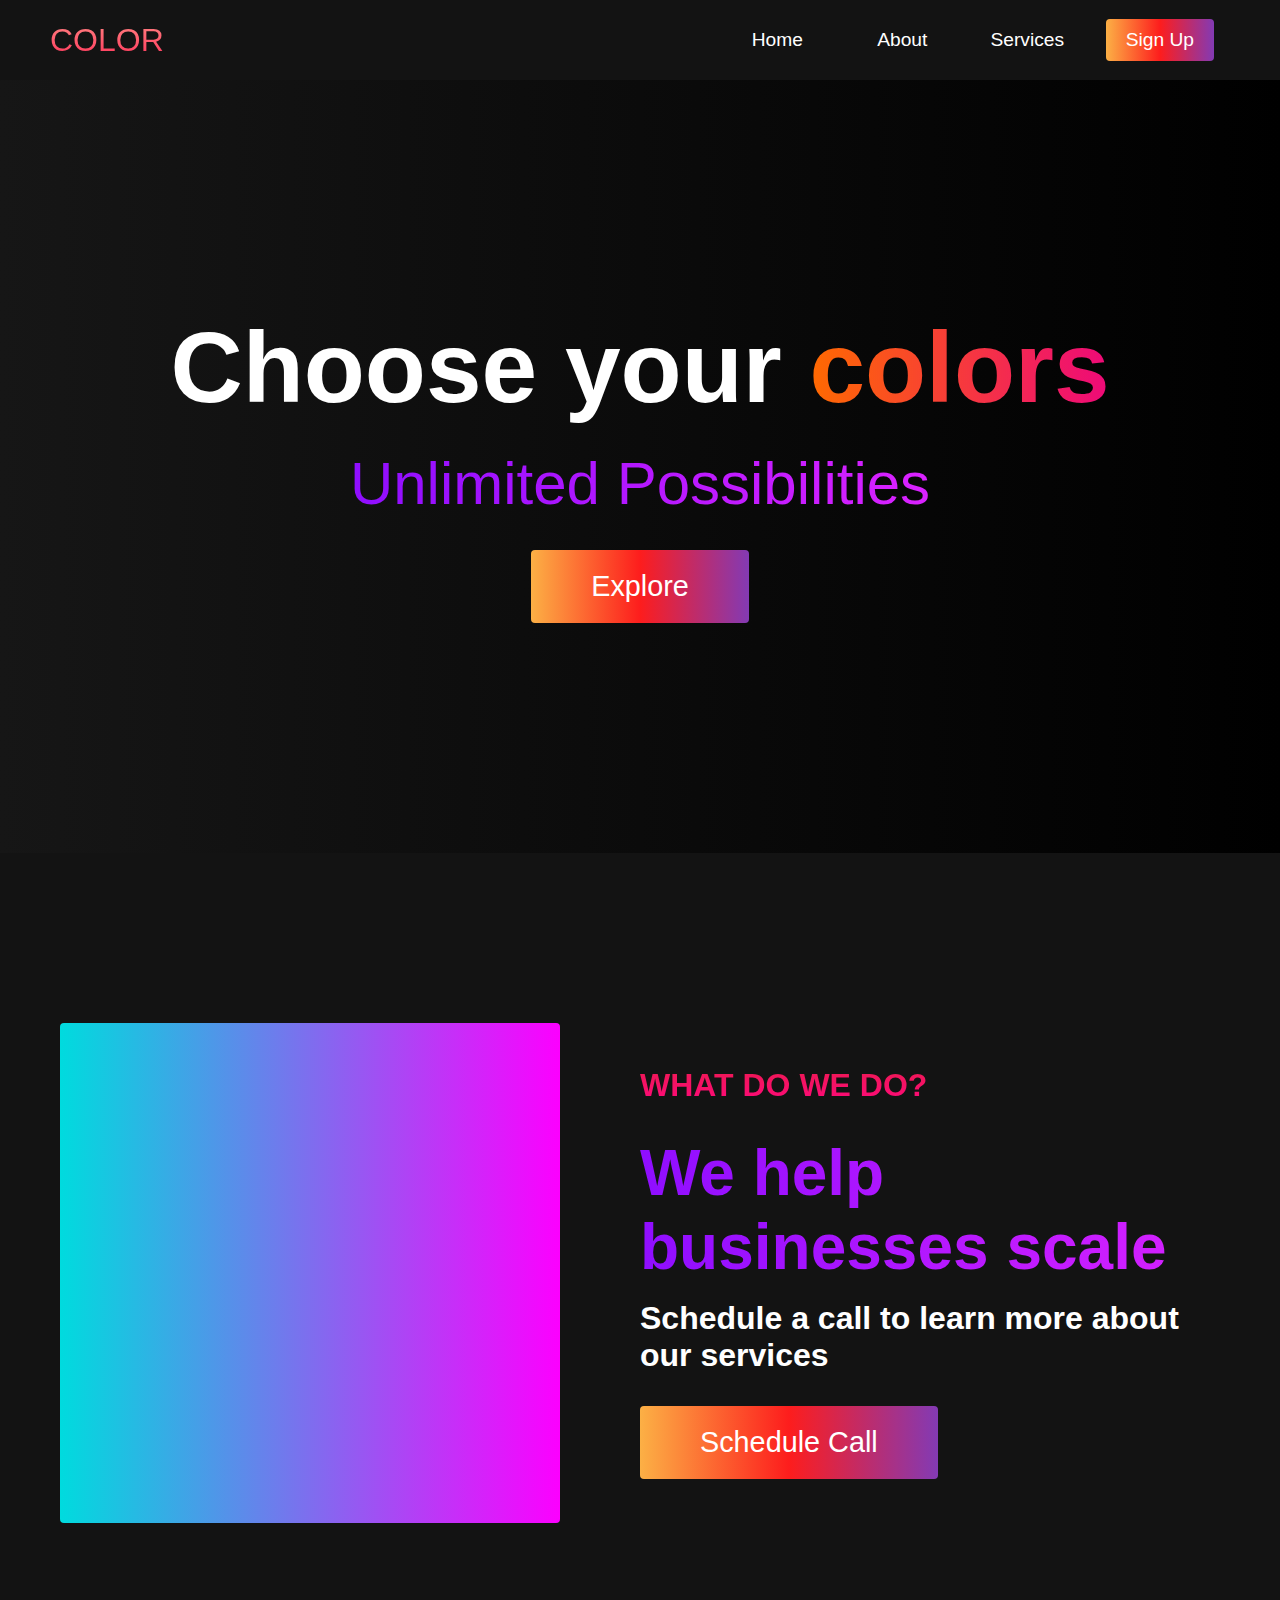
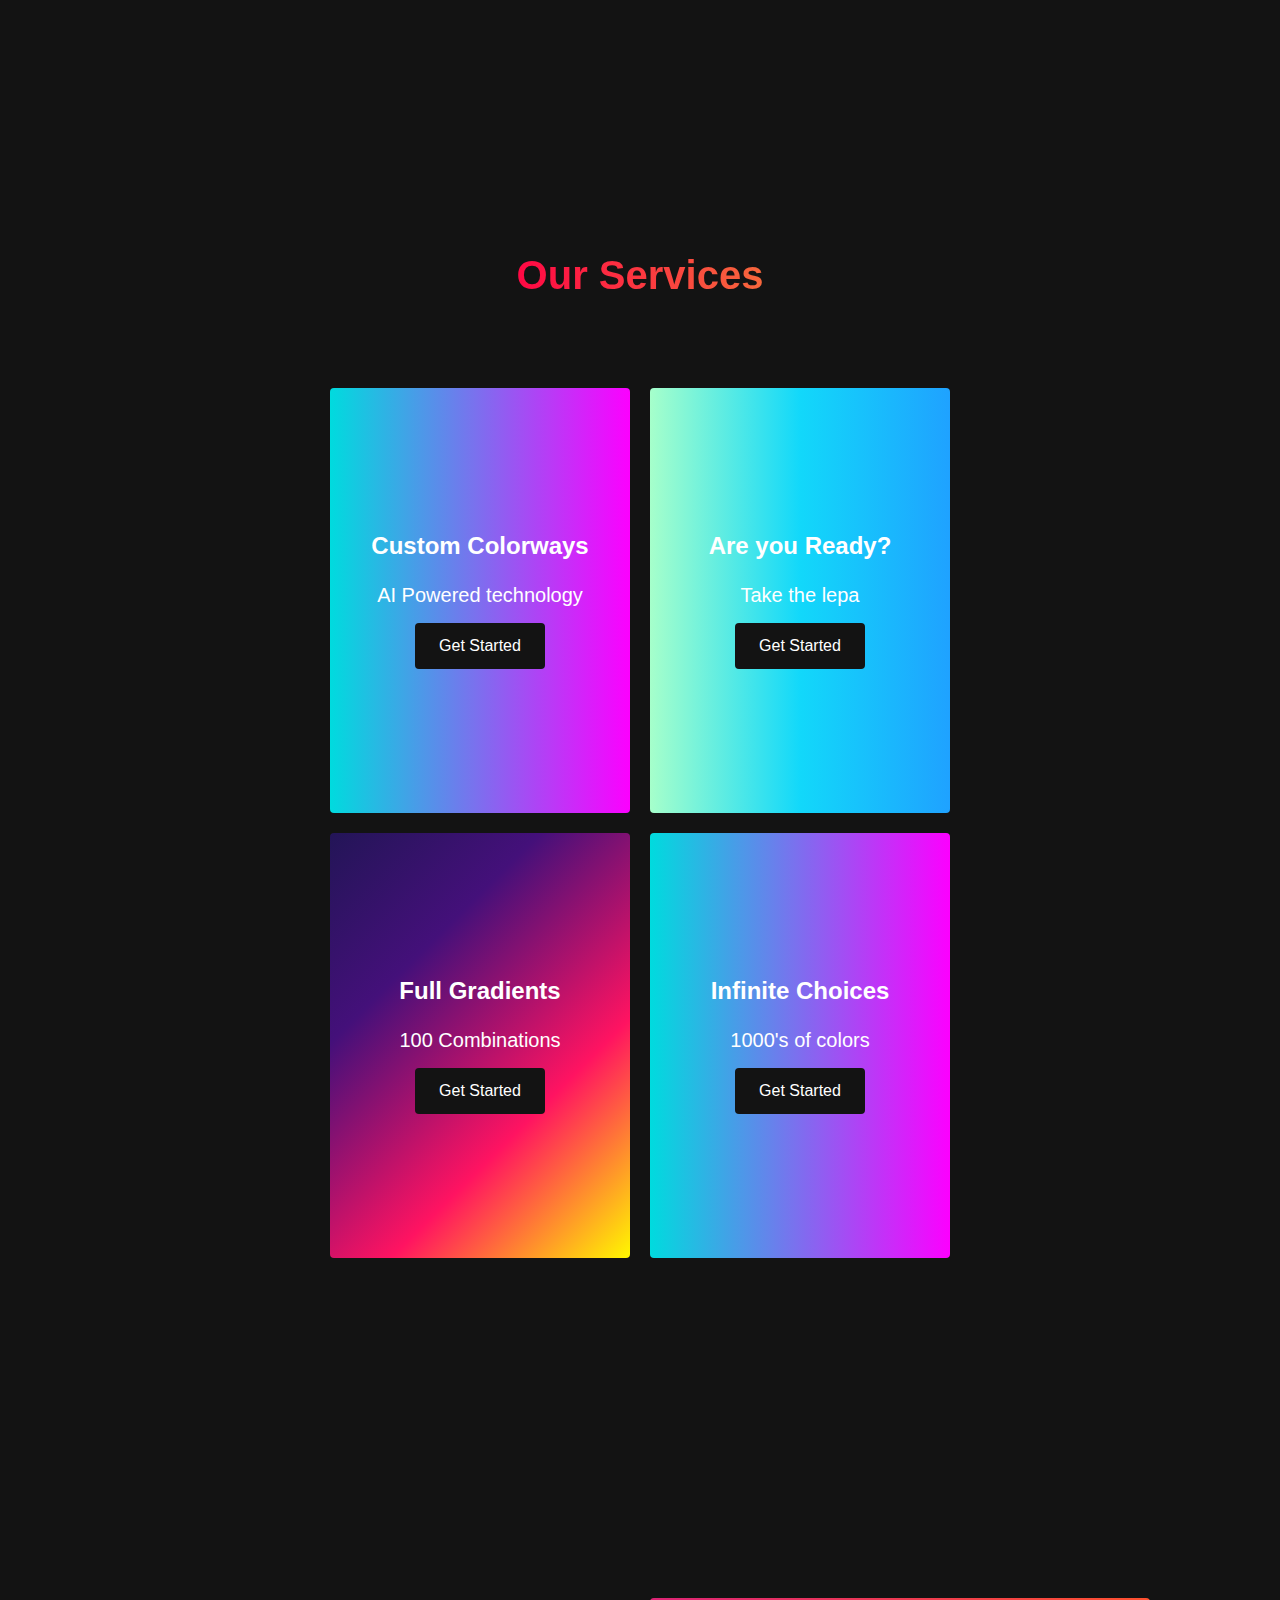
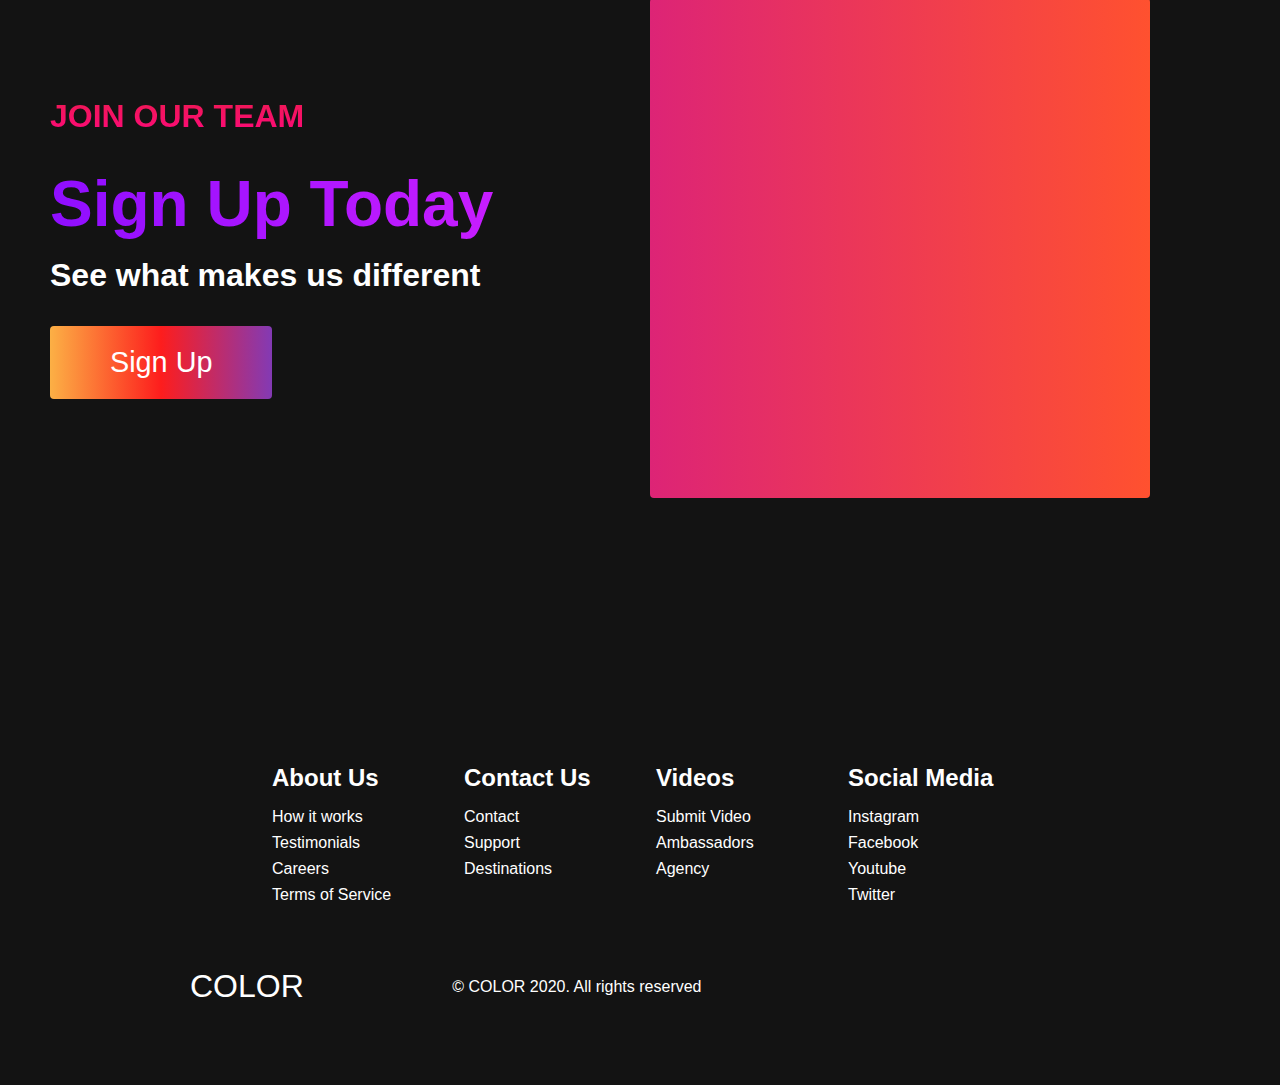
<file: index.html>
<!DOCTYPE html>
<html lang="en">
  <head>
    <meta charset="UTF-8" />
    <meta name="viewport" content="width=device-width, initial-scale=1.0" />
    <title>Scroll Website</title>
    <link rel="stylesheet" href="styles.css" />
    <link
      rel="stylesheet"
      href="https://use.fontawesome.com/releases/v5.14.0/css/all.css"
      integrity="sha384-HzLeBuhoNPvSl5KYnjx0BT+WB0QEEqLprO+NBkkk5gbc67FTaL7XIGa2w1L0Xbgc"
      crossorigin="anonymous"
    />
  </head>
  <body>
    <!-- Navbar Section -->
    <nav class="navbar">
      <div class="navbar__container">
        <a href="#home" id="navbar__logo">COLOR</a>
        <div class="navbar__toggle" id="mobile-menu">
          <span class="bar"></span> <span class="bar"></span>
          <span class="bar"></span>
        </div>
        <ul class="navbar__menu">
          <li class="navbar__item">
            <a href="#home" class="navbar__links" id="home-page">Home</a>
          </li>
          <li class="navbar__item">
            <a href="#about" class="navbar__links" id="about-page">About</a>
          </li>
          <li class="navbar__item">
            <a href="#services" class="navbar__links" id="services-page"
              >Services</a
            >
          </li>
          <li class="navbar__btn">
            <a href="#sign-up" class="button" id="signup">Sign Up</a>
          </li>
        </ul>
      </div>
    </nav>

    <!-- Hero Section -->
    <div class="hero" id="home">
      <div class="hero__container">
        <h1 class="hero__heading">Choose your <span>colors</span></h1>
        <p class="hero__description">Unlimited Possibilities</p>
        <button class="main__btn"><a href="#">Explore</a></button>
      </div>
    </div>

    <!-- About Section -->
    <div class="main" id="about">
      <div class="main__container">
        <div class="main__img--container">
          <div class="main__img--card"><i class="fas fa-layer-group"></i></div>
        </div>
        <div class="main__content">
          <h1>What do we do?</h1>
          <h2>We help businesses scale</h2>
          <p>Schedule a call to learn more about our services</p>
          <button class="main__btn"><a href="#">Schedule Call</a></button>
        </div>
      </div>
    </div>

    <!-- Services Section -->
    <div class="services" id="services">
      <h1>Our Services</h1>
      <div class="services__wrapper">
        <div class="services__card">
          <h2>Custom Colorways</h2>
          <p>AI Powered technology</p>
          <div class="services__btn"><button>Get Started</button></div>
        </div>
        <div class="services__card">
          <h2>Are you Ready?</h2>
          <p>Take the lepa</p>
          <div class="services__btn"><button>Get Started</button></div>
        </div>
        <div class="services__card">
          <h2>Full Gradients</h2>
          <p>100 Combinations</p>
          <div class="services__btn"><button>Get Started</button></div>
        </div>
        <div class="services__card">
          <h2>Infinite Choices</h2>
          <p>1000's of colors</p>
          <div class="services__btn"><button>Get Started</button></div>
        </div>
      </div>
    </div>

    <!-- Features Section -->
    <div class="main" id="sign-up">
      <div class="main__container">
        <div class="main__content">
          <h1>Join Our Team</h1>
          <h2>Sign Up Today</h2>
          <p>See what makes us different</p>
          <button class="main__btn"><a href="#">Sign Up</a></button>
        </div>
        <div class="main__img--container">
          <div class="main__img--card" id="card-2">
            <i class="fas fa-users"></i>
          </div>
        </div>
      </div>
    </div>

    <!-- Footer Section -->
    <div class="footer__container">
      <div class="footer__links">
        <div class="footer__link--wrapper">
          <div class="footer__link--items">
            <h2>About Us</h2>
            <a href="/sign__up">How it works</a> <a href="/">Testimonials</a>
            <a href="/">Careers</a> <a href="/">Terms of Service</a>
          </div>
          <div class="footer__link--items">
            <h2>Contact Us</h2>
            <a href="/">Contact</a> <a href="/">Support</a>
            <a href="/">Destinations</a>
          </div>
        </div>
        <div class="footer__link--wrapper">
          <div class="footer__link--items">
            <h2>Videos</h2>
            <a href="/">Submit Video</a> <a href="/">Ambassadors</a>
            <a href="/">Agency</a>
          </div>
          <div class="footer__link--items">
            <h2>Social Media</h2>
            <a href="/">Instagram</a> <a href="/">Facebook</a>
            <a href="/">Youtube</a> <a href="/">Twitter</a>
          </div>
        </div>
      </div>
      <section class="social__media">
        <div class="social__media--wrap">
          <div class="footer__logo">
            <a href="/" id="footer__logo">COLOR</a>
          </div>
          <p class="website__rights">© COLOR 2020. All rights reserved</p>
          <div class="social__icons">
            <a href="/" class="social__icon--link" target="_blank"
              ><i class="fab fa-facebook"></i
            ></a>
            <a href="/" class="social__icon--link"
              ><i class="fab fa-instagram"></i
            ></a>
            <a href="/" class="social__icon--link"
              ><i class="fab fa-youtube"></i
            ></a>
            <a href="/" class="social__icon--link"
              ><i class="fab fa-linkedin"></i
            ></a>
            <a href="/" class="social__icon--link"
              ><i class="fab fa-twitter"></i
            ></a>
          </div>
        </div>
      </section>
    </div>

    <script src="app.js"></script>
  </body>
</html>
</file>
<file: styles.css>
* {
  box-sizing: border-box;
  margin: 0;
  padding: 0;
  font-family: 'Kumbh Sans', sans-serif;
  scroll-behavior: smooth;
}

.navbar {
  background: #131313;
  height: 80px;
  display: flex;
  justify-content: center;
  align-items: center;
  font-size: 1.2rem;
  position: sticky;
  top: 0;
  z-index: 999;
}

.navbar__container {
  display: flex;
  justify-content: space-between;
  height: 80px;
  z-index: 1;
  width: 100%;
  max-width: 1300px;
  margin: 0 auto;
  padding: 0 50px;
}

#navbar__logo {
  background-color: #ff8177;
  background-image: linear-gradient(to top, #ff0844 0%, #ffb199 100%);
  background-size: 100%;
  -webkit-background-clip: text;
  -moz-background-clip: text;
  -webkit-text-fill-color: transparent;
  -moz-text-fill-color: transparent;
  display: flex;
  align-items: center;
  cursor: pointer;
  text-decoration: none;
  font-size: 2rem;
}

.navbar__menu {
  display: flex;
  align-items: center;
  list-style: none;
}

.navbar__item {
  height: 80px;
}

.navbar__links {
  color: #fff;
  display: flex;
  align-items: center;
  justify-content: center;
  width: 125px;
  text-decoration: none;
  height: 100%;
  transition: all 0.3s ease;
}

.navbar__btn {
  display: flex;
  justify-content: center;
  align-items: center;
  padding: 0 1rem;
  width: 100%;
}

.button {
  display: flex;
  justify-content: center;
  align-items: center;
  text-decoration: none;
  padding: 10px 20px;
  height: 100%;
  width: 100%;
  border: none;
  outline: none;
  border-radius: 4px;
  background: #833ab4;
  background: -webkit-linear-gradient(to right, #fcb045, #fd1d1d, #833ab4);
  background: linear-gradient(to right, #fcb045, #fd1d1d, #833ab4);
  color: #fff;
  transition: all 0.3s ease;
}

.navbar__links:hover {
  color: #9518fc;
  transition: all 0.3s ease;
}

@media screen and (max-width: 960px) {
  .navbar__container {
    display: flex;
    justify-content: space-between;
    height: 80px;
    z-index: 1;
    width: 100%;
    max-width: 1300px;
    padding: 0;
  }

  .navbar__menu {
    display: grid;
    grid-template-columns: auto;
    margin: 0;
    width: 100%;
    position: absolute;
    top: -1000px;
    opacity: 1;
    transition: all 0.5s ease;
    z-index: -1;
  }

  .navbar__menu.active {
    background: #131313;
    top: 100%;
    opacity: 1;
    transition: all 0.5s ease;
    z-index: 99;
    height: 60vh;
    font-size: 1.6rem;
  }

  #navbar__logo {
    padding-left: 25px;
  }

  .navbar__toggle .bar {
    width: 25px;
    height: 3px;
    margin: 5px auto;
    transition: all 0.3s ease-in-out;
    background: #fff;
  }

  .navbar__item {
    width: 100%;
  }

  .navbar__links {
    text-align: center;
    padding: 2rem;
    width: 100%;
    display: table;
  }

  .navbar__btn {
    padding-bottom: 2rem;
  }

  .button {
    display: flex;
    justify-content: center;
    align-items: center;
    width: 80%;
    height: 80px;
    margin: 0;
  }

  #mobile-menu {
    position: absolute;
    top: 20%;
    right: 5%;
    transform: translate(5%, 20%);
  }

  .navbar__toggle .bar {
    display: block;
    cursor: pointer;
  }

  #mobile-menu.is-active .bar:nth-child(2) {
    opacity: 0;
  }

  #mobile-menu.is-active .bar:nth-child(1) {
    transform: translateY(8px) rotate(45deg);
  }

  #mobile-menu.is-active .bar:nth-child(3) {
    transform: translateY(-8px) rotate(-45deg);
  }
}

/* Hero Section */
.hero {
  background: #000000;
  background: linear-gradient(to right, #161616, #000000);
  padding: 200px 0;
}

.hero__container {
  display: flex;
  flex-direction: column;
  justify-content: center;
  align-items: center;
  max-width: 1200px;
  margin: 0 auto;
  height: 90%;
  text-align: center;
  padding: 30px;
}

.hero__heading {
  font-size: 100px;
  margin-bottom: 24px;
  color: #fff;
}

.hero__heading span {
  background: #ee0979; /* fallback for old browsers */
  background: -webkit-linear-gradient(
    to right,
    #ff6a00,
    #ee0979
  ); /* Chrome 10-25, Safari 5.1-6 */
  background: linear-gradient(
    to right,
    #ff6a00,
    #ee0979
  ); /* W3C, IE 10+/ Edge, Firefox 16+, Chrome 26+, Opera 12+, Safari 7+ */
  background-size: 100%;
  -webkit-background-clip: text;
  -moz-background-clip: text;
  -webkit-text-fill-color: transparent;
  -mo-text-fill-color: transparent;
}

.hero__description {
  font-size: 60px;
  background: #da22ff; /* fallback for old browsers */
  background: -webkit-linear-gradient(
    to right,
    #9114ff,
    #da22ff
  ); /* Chrome 10-25, Safari 5.1-6 */
  background: linear-gradient(
    to right,
    #8f0eff,
    #da22ff
  ); /* W3C, IE 10+/ Edge, Firefox 16+, Chrome 26+, Opera 12+, Safari 7+ */
  background-size: 100%;
  -webkit-background-clip: text;
  -moz-background-clip: text;
  -webkit-text-fill-color: transparent;
  -moz-text-fill-color: transparent;
}

.highlight {
  border-bottom: 4px solid rgb(132, 0, 255);
}

@media screen and (max-width: 768px) {
  .hero__heading {
    font-size: 60px;
  }

  .hero__description {
    font-size: 40px;
  }
}

/* About Section */
.main {
  background-color: #131313;
  padding: 10rem 0;
}

.main__container {
  display: grid;
  grid-template-columns: 1fr 1fr;
  align-items: center;
  justify-content: center;
  margin: 0 auto;
  height: 90%;
  z-index: 1;
  width: 100%;
  max-width: 1300px;
  padding: 0 50px;
}

.main__content {
  color: #fff;
  width: 100%;
}

.main__content h1 {
  font-size: 2rem;
  background-color: #fe3b6f;
  background-image: linear-gradient(to top, #ff087b 0%, #ed1a52 100%);
  background-size: 100%;
  -webkit-background-clip: text;
  -moz-background-clip: text;
  -webkit-text-fill-color: transparent;
  -moz-text-fill-color: transparent;
  text-transform: uppercase;
  margin-bottom: 32px;
}

.main__content h2 {
  font-size: 4rem;
  background: #ff8177; /* fallback for old browsers */
  background: -webkit-linear-gradient(
    to right,
    #9114ff,
    #da22ff
  ); /* Chrome 10-25, Safari 5.1-6 */
  background: linear-gradient(
    to right,
    #8f0eff,
    #da22ff
  ); /* W3C, IE 10+/ Edge, Firefox 16+, Chrome 26+, Opera 12+, Safari 7+ */
  background-size: 100%;
  -webkit-background-clip: text;
  -moz-background-clip: text;
  -webkit-text-fill-color: transparent;
  -moz-text-fill-color: transparent;
}

.main__content p {
  margin-top: 1rem;
  font-size: 2rem;
  font-weight: 700;
}

.main__btn {
  font-size: 1.8rem;
  background: #833ab4;
  background: -webkit-linear-gradient(to right, #fcb045, #fd1d1d, #833ab4);
  background: linear-gradient(to right, #fcb045, #fd1d1d, #833ab4);
  padding: 20px 60px;
  border: none;
  border-radius: 4px;
  margin-top: 2rem;
  cursor: pointer;
  position: relative;
  transition: all 0.35s;
  outline: none;
}

.main__btn a {
  position: relative;
  z-index: 2;
  color: #fff;
  text-decoration: none;
}

.main__btn:after {
  position: absolute;
  content: '';
  top: 0;
  left: 0;
  width: 0;
  height: 100%;
  background: #ff1ead;
  transition: all 0.35s;
  border-radius: 4px;
}

.main__btn:hover {
  color: #fff;
}

.main__btn:hover:after {
  width: 100%;
}

.main__img--container {
  text-align: center;
}

.main__img--card {
  margin: 10px;
  height: 500px;
  width: 500px;
  border-radius: 4px;
  display: flex;
  flex-direction: column;
  justify-content: center;
  color: #fff;
  background-image: linear-gradient(to right, #00dbde 0%, #fc00ff 100%);
}

.fa-layer-group,
.fa-users {
  font-size: 14rem;
}

#card-2 {
  background: #ff512f;
  background: -webkit-linear-gradient(to right, #dd2476, #ff512f);
  background: linear-gradient(to right, #dd2476, #ff512f);
}

/* Mobile Responsive */
@media screen and (max-width: 1100px) {
  .main__container {
    display: grid;
    grid-template-columns: 1fr;
    align-items: center;
    justify-content: center;
    width: 100%;
    margin: 0 auto;
    height: 90%;
  }

  .main__img--container {
    display: flex;
    justify-content: center;
  }

  .main__img--card {
    height: 425px;
    width: 425px;
  }

  .main__content {
    text-align: center;
    margin-bottom: 4rem;
  }

  .main__content h1 {
    font-size: 2.5rem;
    margin-top: 2rem;
  }

  .main__content h2 {
    font-size: 3rem;
  }

  .main__content p {
    margin-top: 1rem;
    font-size: 1.5rem;
  }
}

@media screen and (max-width: 480px) {
  .main__img--card {
    width: 250px;
    height: 250px;
  }

  .fa-users,
  .fa-layer-group {
    font-size: 4rem;
  }

  .main__content h1 {
    font-size: 2rem;
    margin-top: 3rem;
  }
  .main__content h2 {
    font-size: 2rem;
  }

  .main__content p {
    margin-top: 2rem;
  }

  .main__btn {
    padding: 12px 36px;
    margin: 2.5rem 0;
  }
}

/* Services Section */
.services {
  background: #131313;
  display: flex;
  flex-direction: column;
  justify-content: center;
  align-items: center;
  height: 100%;
  padding: 10rem 0;
}

.services h1 {
  background-color: #ff8177;
  background-image: linear-gradient(to right, #ff0844 0%, #f7673c 100%);
  background-size: 100%;
  -webkit-background-clip: text;
  -moz-background-clip: text;
  -webkit-text-fill-color: transparent;
  -moz-text-fill-color: transparent;
  margin-bottom: 5rem;
  font-size: 2.5rem;
}

.services__wrapper {
  display: grid;
  grid-template-columns: 1fr 1fr 1fr 1fr;
  grid-template-rows: 1fr;
}

.services__card {
  margin: 10px;
  height: 425px;
  width: 300px;
  border-radius: 4px;
  display: flex;
  flex-direction: column;
  justify-content: center;
  color: #fff;
  background-image: linear-gradient(to right, #00dbde 0%, #fc00ff 100%);
  transition: 0.3s ease-in;
}

.services__card:nth-child(2) {
  background: #1fa2ff; /* fallback for old browsers */
  background: -webkit-linear-gradient(
    to right,
    #a6ffcb,
    #12d8fa,
    #1fa2ff
  ); /* Chrome 10-25, Safari 5.1-6 */
  background: linear-gradient(
    to right,
    #a6ffcb,
    #12d8fa,
    #1fa2ff
  ); /* W3C, IE 10+/ Edge, Firefox 16+, Chrome 26+, Opera 12+, Safari 7+ */
}

.services__card:nth-child(3) {
  background-image: linear-gradient(
    -225deg,
    #231557 0%,
    #44107a 29%,
    #ff1361 67%,
    #fff800 100%
  );
}

.services__card h2 {
  text-align: center;
}

.services__card p {
  text-align: center;
  margin-top: 24px;
  font-size: 20px;
}

.services__btn {
  display: flex;
  justify-content: center;
  margin-top: 16px;
}

.services__card button {
  color: #fff;
  padding: 14px 24px;
  border: none;
  outline: none;
  border-radius: 4px;
  background: #131313;
  font-size: 1rem;
}

.services__card button:hover {
  cursor: pointer;
}

.services__card:hover {
  transform: scale(1.075);
  transition: 0.3s ease-in;
  cursor: pointer;
}

@media screen and (max-width: 1300px) {
  .services__wrapper {
    grid-template-columns: 1fr 1fr;
  }
}

@media screen and (max-width: 768px) {
  .services__wrapper {
    grid-template-columns: 1fr;
  }
}

/* Footer CSS */
.footer__container {
  background-color: #131313;
  padding: 5rem 0;
  display: flex;
  flex-direction: column;
  justify-content: center;
  align-items: center;
}

#footer__logo {
  color: #fff;
  display: flex;
  align-items: center;
  cursor: pointer;
  text-decoration: none;
  font-size: 2rem;
}

.footer__links {
  width: 100%;
  max-width: 1000px;
  display: flex;
  justify-content: center;
}

.footer__link--wrapper {
  display: flex;
}

.footer__link--items {
  display: flex;
  flex-direction: column;
  align-items: flex-start;
  margin: 16px;
  text-align: left;
  width: 160px;
  box-sizing: border-box;
}

.footer__link--items h2 {
  margin-bottom: 16px;
  color: #fff;
}

.footer__link--items a {
  color: #fff;
  text-decoration: none;
  margin-bottom: 0.5rem;
  transition: 0.3 ease-out;
}

.footer__link--items a:hover {
  color: #e9e9e9;
  transition: 0.3 ease-out;
}

.social__icon--link {
  color: #fff;
  font-size: 24px;
}

.social__media {
  max-width: 1000px;
  width: 100%;
}

.social__media--wrap {
  display: flex;
  justify-content: space-between;
  align-items: center;
  width: 90%;
  max-width: 1000px;
  margin: 40px auto 0 auto;
}

.social__icons {
  display: flex;
  justify-content: space-between;
  align-items: center;
  width: 240px;
}

.website__rights {
  color: #fff;
}

@media screen and (max-width: 820px) {
  .footer__links {
    padding-top: 2rem;
  }

  #footer__logo {
    margin-bottom: 2rem;
  }

  .website__rights {
    margin-bottom: 2rem;
  }

  .footer__link--wrapper {
    flex-direction: column;
  }

  .social__media--wrap {
    flex-direction: column;
  }
}

@media screen and (max-width: 480px) {
  .footer__link--items {
    margin: 0;
    padding: 10px;
    width: 100%;
  }
}
</file>
